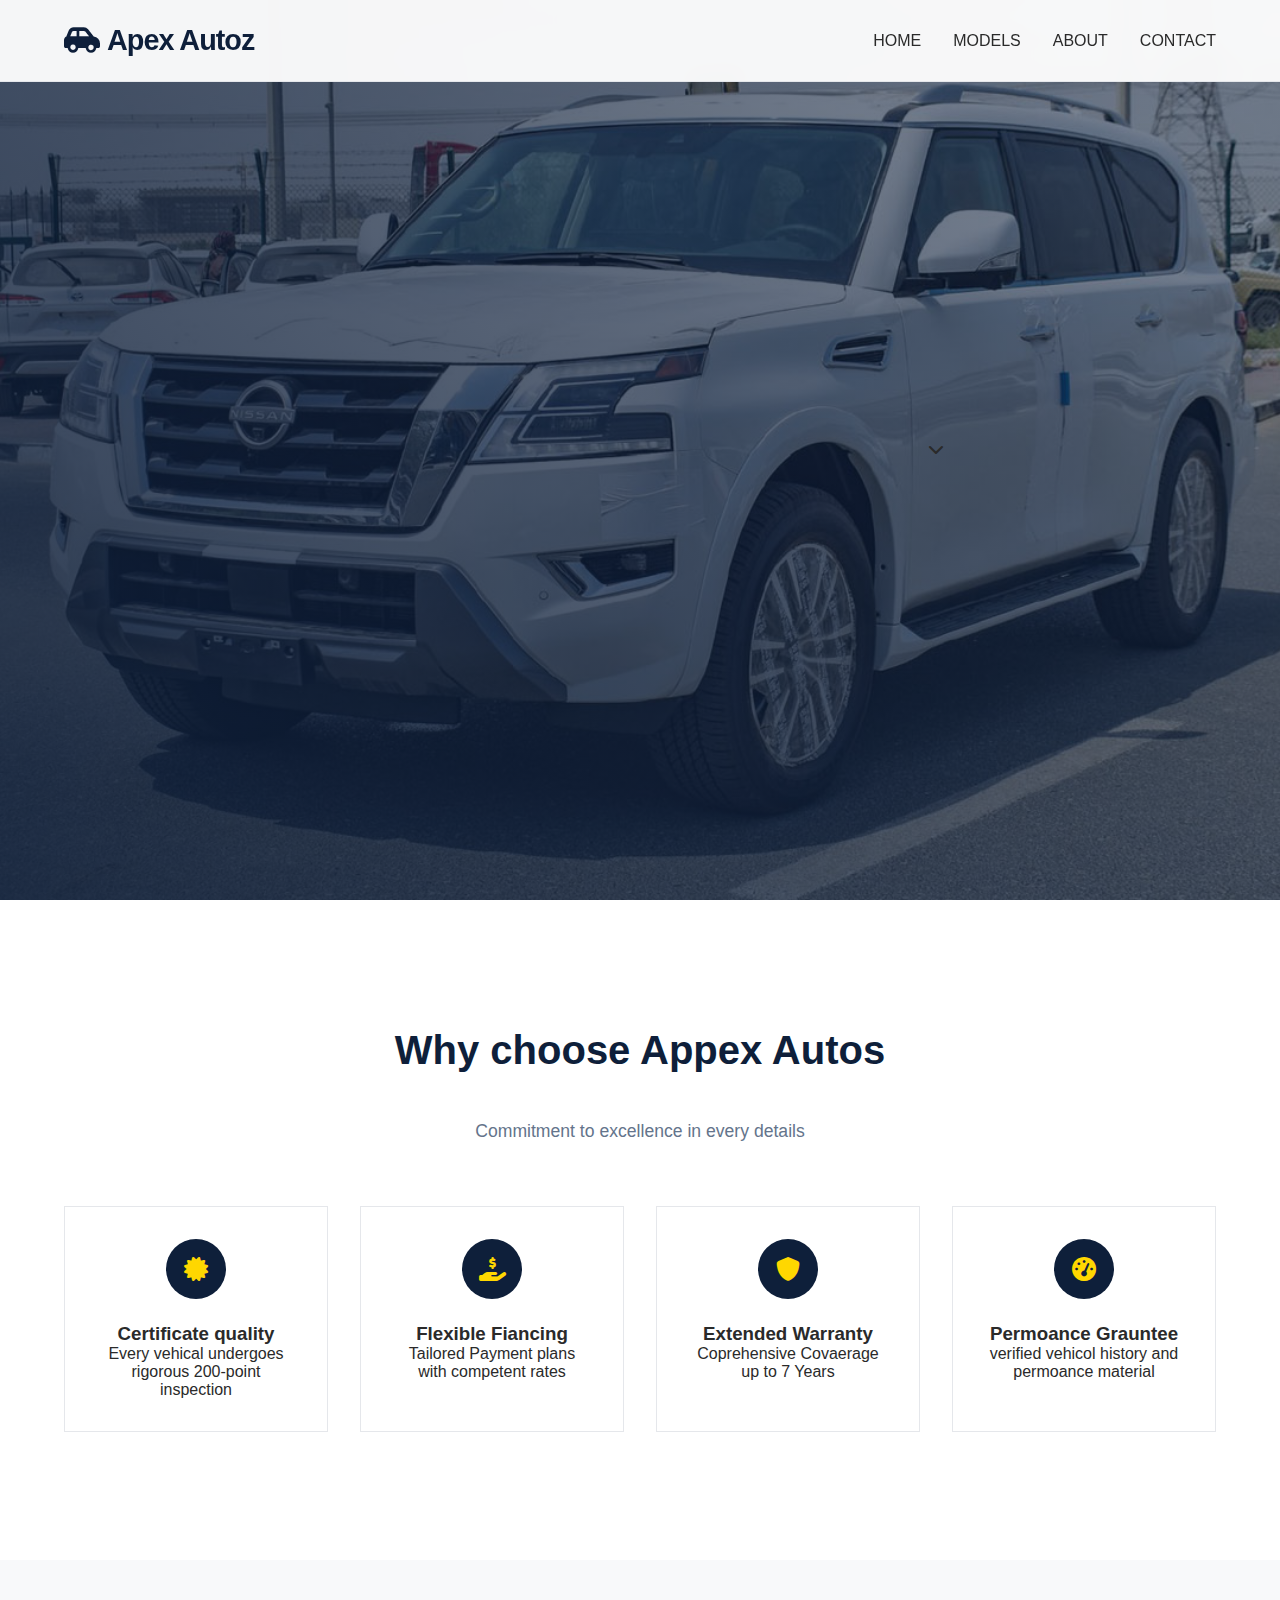
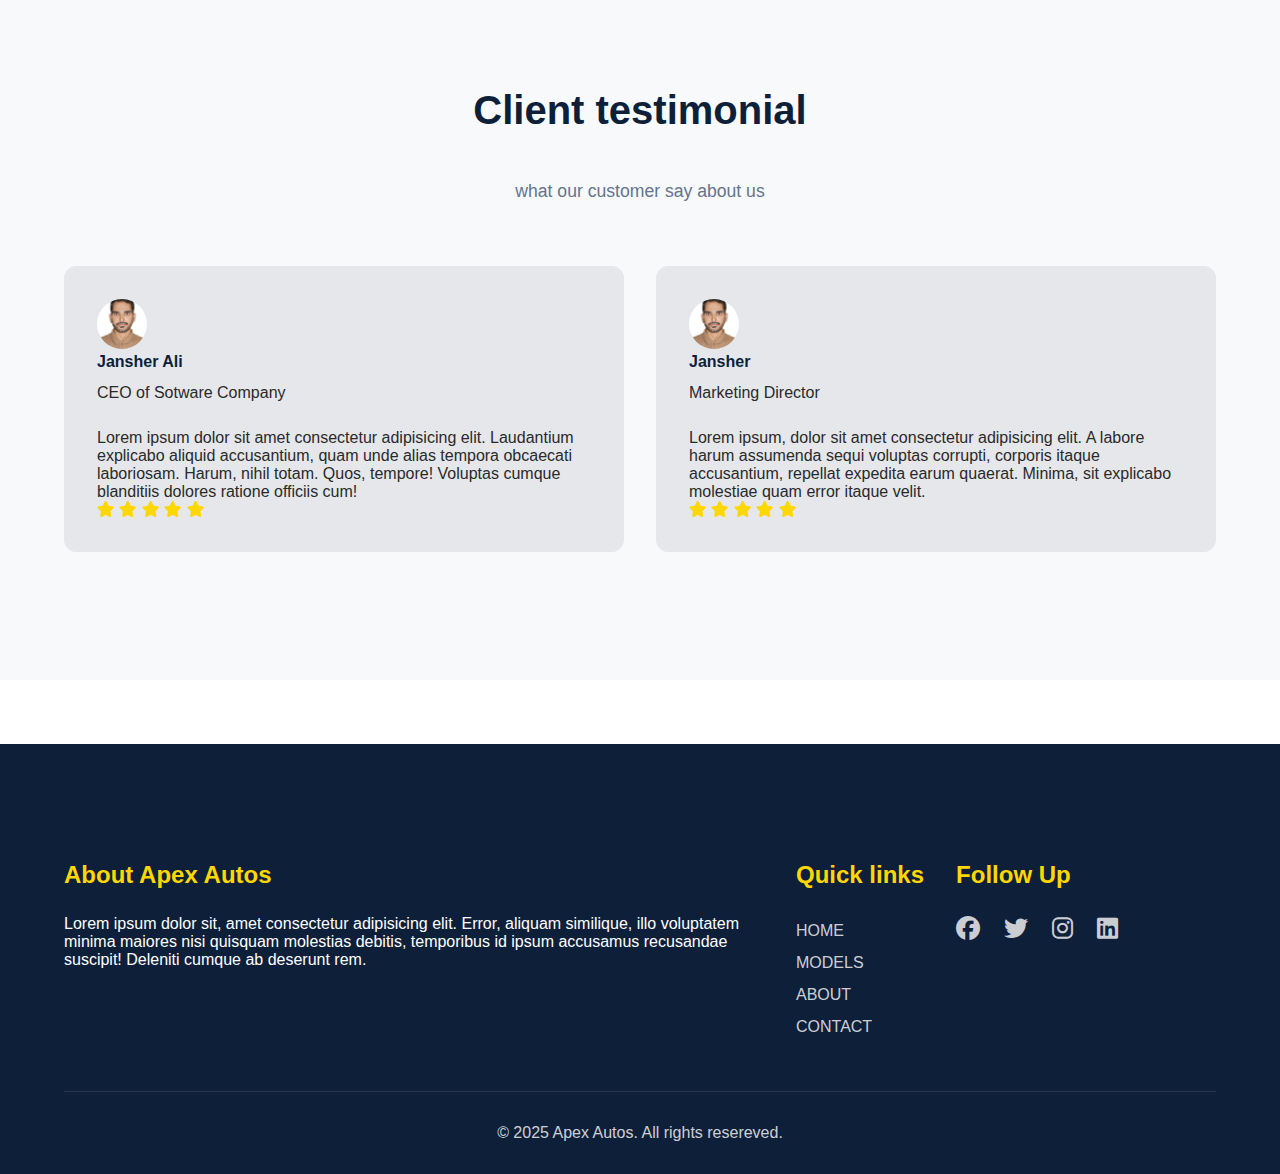
<file: Apex car website/index.html>
<!DOCTYPE html>
<html lang="en">
<head>
    <meta charset="UTF-8">
    <meta name="viewport" content="width=device-width, initial-scale=1.0">
    <title>Apex Autoz</title>
    <link rel="stylesheet" href="https://cdnjs.cloudflare.com/ajax/libs/font-awesome/6.7.2/css/all.min.css" integrity="sha512-Evv84Mr4kqVGRNSgIGL/F/aIDqQb7xQ2vcrdIwxfjThSH8CSR7PBEakCr51Ck+w+/U6swU2Im1vVX0SVk9ABhg==" crossorigin="anonymous" referrerpolicy="no-referrer" />
    <link rel="stylesheet" href="styles.css">
</head>
<body> 
    <nav class="navbar">
        <div class="logo">
            <i class="fa-solid fa-car-side"></i>
            Apex Autoz
        </div>
    <div class="nav-links">
        <a href="#HOME">HOME</a>
        <a href="#MODELS">MODELS</a>
        <a href="#">ABOUT</a>
        <a href="contact.html" target="_blank">CONTACT</a>
    
    </nav>
</div>
    <section class="hero" id="home">
        <div class="hero-content">
            <h1>Redefining <span>Automotive Excellence</span></h1>
            <p>Lorem ipsum dolor sit amet consectetur, adipisicing elit. Ab, obcaecati! Cum modi tenetur, quas a nobis dolores nam aspernatur impedit quo quod praesentium facere autem. Qui harum totam tempora maxime.</p>
            <div class="cta-container">
                <button class="cta-button">
                    <i class="fa-solid fa-calendar"></i>
                    scedule Test Drive
                </button>
                <button class="cta-button secondary">
                    Explore Models
                </button>
            </div>
        </div>
        <div class="scrolling-indicator">
            <i class="fa-solid fa-chevron-down"></i>
        </div>
    </section>
    <section class="why-choose" id="about">
        <div class="section-header">
        <h2 class="section-title">Why choose Appex Autos</h2>
        <p class="section-subtitle">Commitment to excellence in every details</p>
        </div>
        <div class="benefit-grid">
            <div class="benefit-card">
                <div class="benefit-icon">
                    <i class="fa-solid fa-certificate"></i>
                </div>
                <h3>Certificate quality</h3>
                <p>Every vehical undergoes rigorous 200-point inspection</p>
            </div>
            <div class="benefit-card">
                <div class="benefit-icon">
                <i class="fa-solid fa-hand-holding-dollar"></i>
            </div>
            <h3>Flexible Fiancing</h3>
            <p>Tailored Payment plans with competent rates</p>
            </div>
            <div class="benefit-card">
                <div class="benefit-icon">
                <i class="fa-solid fa-shield"></i>
                </div>
            <h3>Extended Warranty</h3>
            <p>Coprehensive Covaerage up to 7 Years</p>
            </div>
        
        <div class="benefit-card">
            <div class="benefit-icon">
            <i class="fa-solid fa-gauge-high"></i>
        </div>
        <h3>Permoance Grauntee</h3>
        <p>verified vehicol history and permoance material</p>
        </div>
        </div>
    </section>

<!--testimonial section-->

    <section class="testimonial" id="testimonial">
        <div class="section-header">
        <h2 class="section-title">Client testimonial</h2>
        <p class="section-subtitle">what our customer say about us</p>
        </div>

        <div class="testimonial-grid">
            <div class="testimonial-card">
                <div class="Client-detail">
                <img src="photo.jpg.jfif" alt="Client">
                <div class="Client-info">
                    <h4>Jansher Ali</h4>
                    <p>CEO of Sotware Company</p>
                </div>
            </div>
            <p class="testimonial-text">Lorem ipsum dolor sit amet consectetur adipisicing elit. Laudantium explicabo aliquid accusantium, quam unde alias tempora obcaecati laboriosam. Harum, nihil totam. Quos, tempore! Voluptas cumque blanditiis dolores ratione officiis cum!</p>
            <div class="rating">
                <i class="fa-solid fa-star"></i>
                <i class="fa-solid fa-star"></i>
                <i class="fa-solid fa-star"></i>
                <i class="fa-solid fa-star"></i>
                <i class="fa-solid fa-star"></i>
            </div>
        </div>
        <div class="testimonial-card">
            <div class="Client-detail">
                <img src="photo.jpg.jfif" alt="Client">
                <div class="Client-info">
                    <h4>Jansher</h4>
                    <p>Marketing Director</p>

                </div>

            </div>
            <p class="testimonial-text">
                Lorem ipsum, dolor sit amet consectetur adipisicing elit. A labore harum assumenda sequi voluptas corrupti, corporis itaque accusantium, repellat expedita earum quaerat. Minima, sit explicabo molestiae quam error itaque velit.
            </p>
            <div class="rating">
                <i class="fa-solid fa-star"></i>
                <i class="fa-solid fa-star"></i>
                <i class="fa-solid fa-star"></i>
                <i class="fa-solid fa-star"></i>
                <i class="fa-solid fa-star"></i>
            </div>
        
    </div>
    </section>

<!--Add Footer Section-->
<footer class="footer">
    <div class="footer-content">
        <div class="footer-section">
            <h3>About Apex Autos</h3>
            <p>Lorem ipsum dolor sit, amet consectetur adipisicing elit. Error, aliquam similique, illo voluptatem minima maiores nisi quisquam molestias debitis, temporibus id ipsum accusamus recusandae suscipit! Deleniti cumque ab deserunt rem.</p>
        </div>
        <div class="footer-section">
            <h3>Quick links</h3>
            <ul>
                <li><a href="#home">HOME</a></li>
                <li><a href="#Models">MODELS</a></li>
                <li><a href="#about">ABOUT</a></li>
                <li><a href="#contact">CONTACT</a></li>
            </ul>
        </div>
        <div class="footer-section">
            <h3>Follow Up</h3>
            <div class="social-icon">
                <a href="#" aria-label="Facebook">
                    <i class="fa-brands fa-facebook"></i>
                </a>
                <a href="#" aria-label="Twitter">
                    <i class="fa-brands fa-twitter"></i>
                </a>
                <a href="#" aria-label="Instagram">
                    <i class="fa-brands fa-instagram"></i>
                </a>
                <a href="#" aria-label="Linkedin">
                    <i class="fa-brands fa-linkedin"></i>
                </a>

            </div>
        </div>
    </div>
    <div class="footer-bottom">
        <p>&copy; 2025 Apex Autos. All rights resereved.</p>
    </div>
</footer>
</body>
</html>
</file>
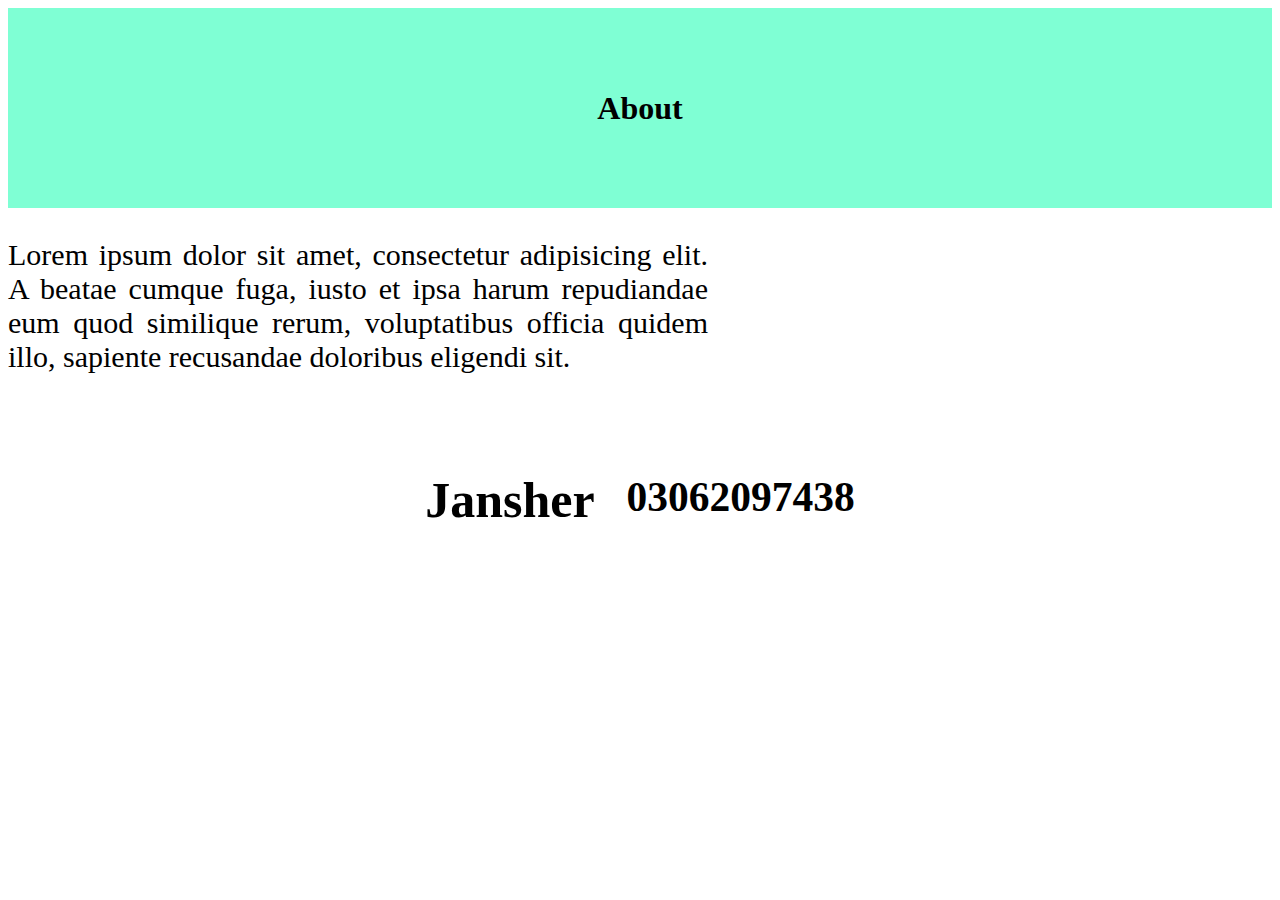
<file: Apex car website/contact.html>
<!DOCTYPE html>
<html lang="en">
<head>
    <meta charset="UTF-8">
    <meta name="viewport" content="width=device-width, initial-scale=1.0">
    <title>About Page</title>
    <link rel="stylesheet" href="contact.css">
</head>
<body><div class="about-container">
    <h1>About</h1>
    <p>Lorem ipsum dolor sit amet, consectetur adipisicing elit. A beatae cumque fuga, iusto et ipsa harum repudiandae eum quod similique rerum, voluptatibus officia quidem illo, sapiente recusandae doloribus eligendi sit.</p>
    <div class="about-contact">
        <h4>Jansher</h4>
        <h5>03062097438</h5>
    </div>
</div>
</body>
</html>
</file>
<file: Apex car website/styles.css>
*{
    margin: 0;
    padding: 0;
    box-sizing: border-box;
    font-family: 'Inter',sans-serif;
}
:root{
    --primary-color:#ffffff;
    --secondary-color:#f8f9fa;
    --accent-color:#0e1f3a;
    --text-color:#2a2a2a; 
    --border-color:#e5e7eb;
    --highlight:#ffd700;

}
body{
    background-color: var(--primary-color);
    color: var(--text-color);
    overflow-x: hidden;

}
.navbar{
    padding: 1.5rem 5%;
    background-color: rgba(255,255,255,0.95);
    position: fixed;
    width: 100%;
    z-index: 1000;
    display: flex;
    justify-content: space-between;
    align-items: center;
    backdrop-filter: blur(10px);
    border-bottom: 1px solid var(--border-color);
    

}
.logo{
    font-size: 1.8rem;
    font-weight: 700;
    color: var(--accent-color);
    letter-spacing: -1px;
    display: flex;
    align-items: center;
    gap: 0.5rem;

}
.nav-links{
    display: flex;
    gap: 2rem;
    
}
.nav-links a{
    color: var(--text-color);
    text-decoration: none;
    font-weight: 500;
    transition: all 0.3s;
    position:relative;

}
 .nav-links a::after{
    content: '';
    position: absolute;
    bottom: -5px;
    left: 0;
    width: 0;
    height: 2px;
    background-color: var(--accent-color);
    transition: width 0.3s;

 }
 .nav-links a:hover::after{
    width: 100%;

 }
 .hero{
    height: 100vh;
    background:linear-gradient(45deg, rgba(14,31,58,0.9),rgba(14,31,58,0.5)), url(car1.jpg) center/cover fixed;
    display: flex;
    align-items: center;
    padding: 0 10%;
    position: relative;
    overflow: hidden;
 }
 .hero-content{
    max-width: 800px;
    transform: translate(50px);
    opacity: 0;
    animation: slideUp 1s forwards 0.5s;
 }
 @keyframes slideUp{
    to{
        transform: translate(0);
        opacity: 1;
    }
 }
.hero-content h1{
    font-size: 4rem;
    margin-bottom: 1.5rem;
    color: var(--primary-color);
    line-height: 1.1;
    position: relative;
    
}
.hero-content h1 span{
    color:var(--highlight);
}
.hero-content p {
    font-size: 1.2rem;
    color: rgba(255,255,255,0.9);
    margin-bottom: 2rem;
    max-width: 600px;
    line-height: 1.6;
}
.cta-container{
    display: flex;
    gap:1.5rem;
    margin-top: 3rem;
}
.cta-button{
    padding: 1.2rem 2.5rem;
    background-color: var(--highlight);
    color:var(--accent-color);
    border: none;
    border-radius: 8px;
    font-size: 1.1rem;
    cursor: pointer;
    transition: all 0.3s;
    display: inline-flex;
    align-items: center;
    gap:0.8rem;
    font-weight: 600;

}
.cta-button.secondary{
    background-color: transparent;
    color: var(--highlight);
    border: 2px solid var(--highlight);

}
.cta-button:hover{
    transform: translate(-3px);
    box-shadow: 0 10px 20px rgba(0,0,0,0.15);
}
.scroll-indicator{
    position:absolute;
    bottom: 2rem;
    left: 50%;
    color: var(--highlight);
    transform: translate(-50%);
    animation: bounce 2s infinite;
}
@keyframes bounce{
    0%, 20%, 50%,80%,100%
    {transform: translate(0);}
    40%{transform:translate(-30px);}
    60%{transform:translate(-15%);}
}
.featured-cars{
    padding: 8rem 5%;
    background-color: var(--secondary-color);

}
.section-title{
    text-align: center;
    font-size: 2.5rem;
    margin-bottom: 3rem;
    color: var(--accent-color);
}
.why-choose{
    padding: 8rem 5%;
    background-color: var(--primary-color);

}
.section-header{
    text-align: center;
    margin-bottom: 4rem;

}
.section-subtitle{
    color: #64748b;
    font-size: 1.1rem;
    margin-top: 1rem;

}
.benefit-grid{
    display: grid;
    grid-template-columns: repeat(auto-fit, minmax(250px, 1fr));
    gap: 2rem;
    max-width: 1200px;
    margin: 0 auto;
}
.benefit-card{
    padding: 2rem;
    border-radius: 12px;
    border-radius: var(--secondary-color);
    border: 1px solid var(--border-color);
    transition: transform 0.3s;
    text-align: center;
}

.benefit-card:hover{
transform: translatev(-5px);
    }
.benefit-icon{
        width: 60px;
        height:60px;
        background-color: var(--accent-color);
        border-radius: 50%;
        display: flex;
        align-items: center;
        justify-content: center;
        margin: 0 auto 1.5rem;
    }
.benefit-icon{
    color: var(--highlight);
    font-size: 1.5rem;

}

/*testimonial section*/

.testimonial{
    padding: 8rem 5%;
    background-color: var(--secondary-color);

}
.testimonial-grid{
    display: grid;
    grid-template-columns: repeat(auto-fit, minmax(300px, 1fr));
    gap: 2rem;
    max-width: 1200px;
    margin: 0 auto;
}
.testimonial-card{
    background-color: var(--border-color);
    padding: 2rem;
    border-radius: 12px;
    border: 1px solid var(--border-color);
    position: relative;

}
.Client-info{
    display: grid;
    align-items: center;
    gap: 0.25rem;
    margin-bottom: 1.5rem;

}
.Client-detail img{
    width: 50px;
    height: 50px;
    border-radius: 50%;
    object-fit: cover;

}
.Client-info h4{
    color: var(--accent-color);
    margin-bottom: 0.3rem;

}
.Client-info p{
    color: var(--text-color);
    line-height: 1.6;

}
.textimonial-text{
    color: var(--text-color);
    line-height: 1.6;
    margin-bottom: 1rem;
}
.rating{
    color:var(--highlight)
}

/*Footer Section*/

.footer{
    background-color: var(--accent-color);
    color: var(--primary-color);
    padding: 7rem 5% 2rem;
    margin-top: 4rem;
}
.footer-content{
    display: flex;
    grid-template-columns: repeat(auto-fitn, minmax(250,1fr));
    gap: 2rem;
    max-width: 1200px;
    margin: 0 auto;

}
.footer-section p{
    max-width: 700px;
}
.footer-section h3{
    color: var(--highlight);
    font-size: 1.5rem;
    line-height: 1.6;
    padding-bottom:20px;

}
.footer-section ul{
    list-style: none;
    padding: 0;

}
.footer-section ul li a{
    color: rgba(255,255,255,0.8);
    text-decoration: none;
    transition: color 0.3s;
    line-height: 2rem;

}
.footer-section ul li a:hover{
    color: var(--highlight);

}
.social-icon{
    display: flex;
    gap: 1.5rem;

}
.social-icon a{
    color: rgba(255,255,255, 0.8);
    font-size: 1.5rem;
    transition: color 0.3s;
}
.social-icon a:hover{
    color: var(--highlight);
}
.footer-bottom{
text-align: center;
margin-top: 3rem;
padding-top: 2rem;
border-top: 1px solid rgba(255,255,255,0.1);
color:rgba(255,255,255,0.8)
}
</file>
<file: Apex car website/contact.css>
.about-container h1{
    height: 200px;
    width: 100%;
    background-color: aquamarine;
    display: flex;
    justify-content: center;
    align-items: center;
    margin: 0;
    padding: 0;    
}
.about-contact {
    display: flex;
    gap: 2rem;
    justify-content: center;
    font-size: 50px;
}
.about-container p{
    font-size: 30px;
    text-align: justify;
    max-width: 700px;
}
</file>
